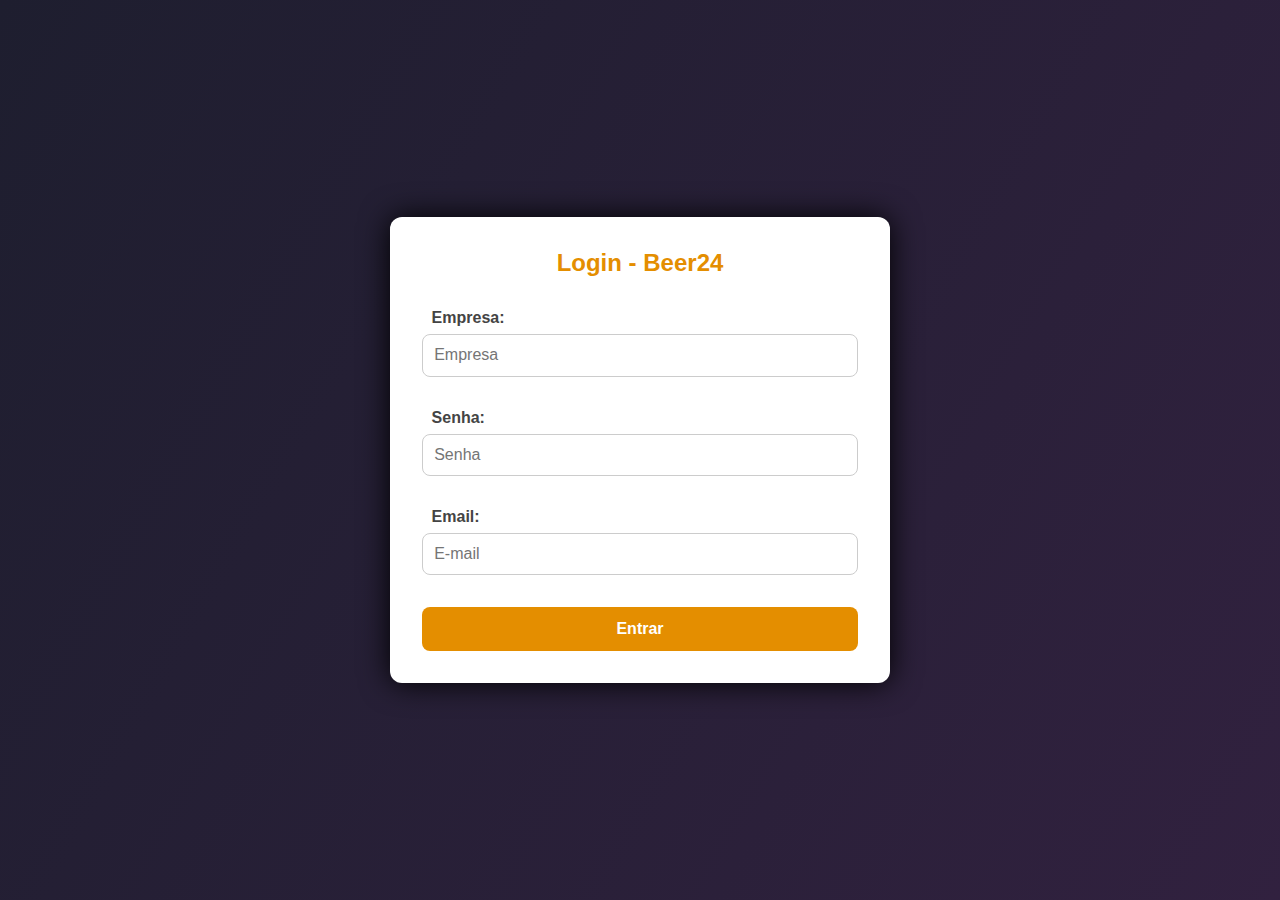
<file: index.html>
<!DOCTYPE html>
<html lang="pt-BR">
<head>
  <meta charset="UTF-8">
  <meta name="viewport" content="width=device-width, initial-scale=1.0">
  <link rel="shortcut icon" href="/assets/img/beer24 - logo.png" type="image/x-icon">
  <link rel="stylesheet" href="style.css">
  <title>Login - Beer24</title>
</head>
<body>
  <main class="login-container">

    <!--formulário de login-->
    <form id="form-login">
      <h2>Login - Beer24</h2>

      <label for="empresa">Empresa: </label>
      <input type="text" id="empresa" placeholder="Empresa" required />

      <label for="senha">Senha: </label>
      <input type="password" id="senha" placeholder="Senha" required />

      <label for="email">Email: </label>
      <input type="email" id="email" placeholder="E-mail" required />
      <button type="submit">Entrar</button>
    </form>
    <p id="msg-erro" style="color: red"></p>
  </main>

  <script src="script.js"></script>
</body>
</html>
</file>
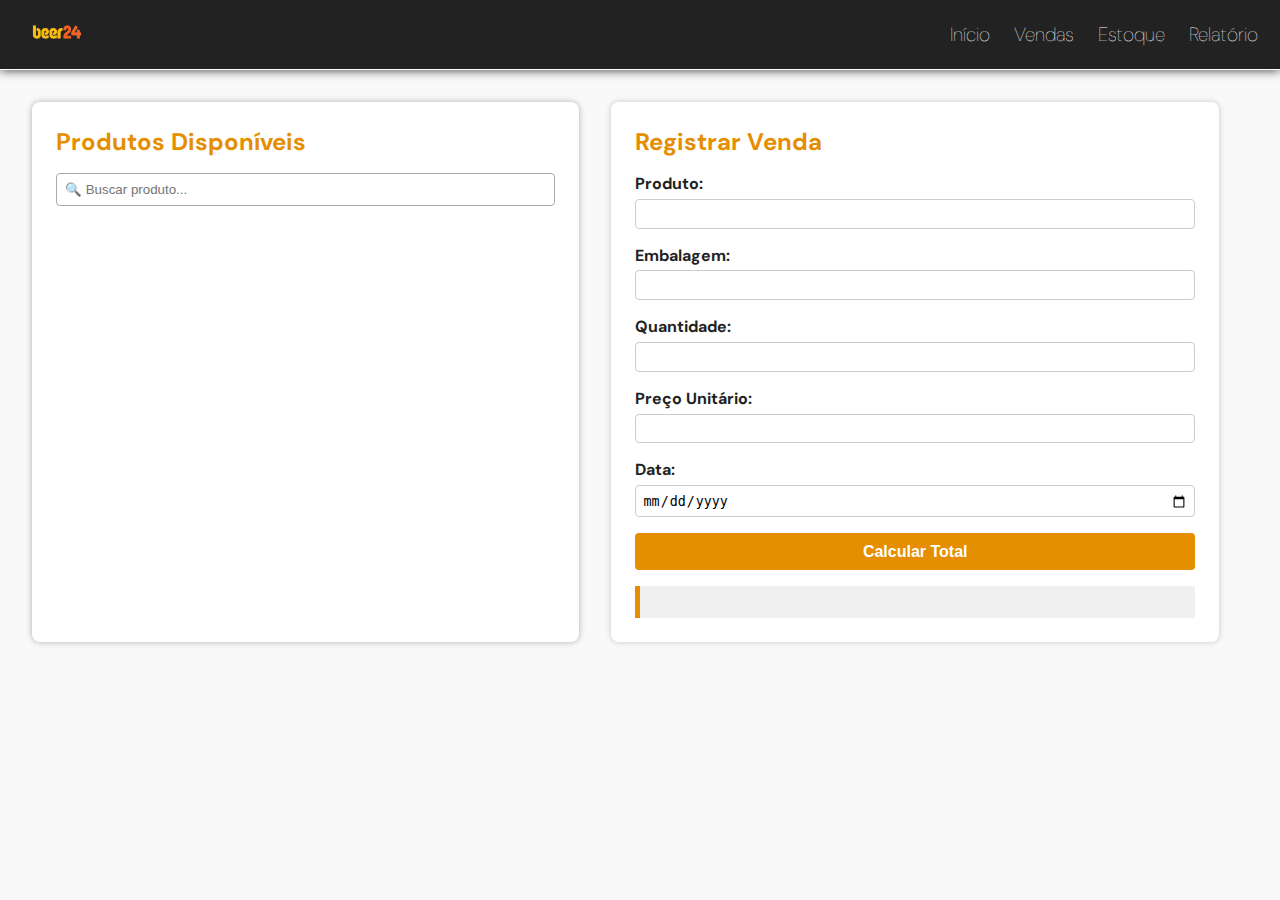
<file: sales/sales.html>
<!DOCTYPE html>
<html lang="pt-BR">
<head>
  <meta charset="UTF-8">
  <meta name="viewport" content="width=device-width, initial-scale=1.0">
  <link rel="stylesheet" href="sales.css">
  <link rel="shortcut icon" href="/assets/img/beer24 - logo.png" type="image/x-icon">

  <link rel="preconnect" href="https://fonts.googleapis.com">
<link rel="preconnect" href="https://fonts.gstatic.com" crossorigin>
<link href="https://fonts.googleapis.com/css2?family=DM+Sans:opsz@9..40&display=swap" rel="stylesheet">

  <title>Beer24 - Produtos</title>
</head>
<body>
  <header>
    <div class="logo">
      <img src="/assets/img/beer24 - logo.png" alt="Beer24">
    </div>
    <nav>
      <ul>
        <li><a href="../home/home.html">Início</a></li>
        <li><a href="sales.html">Vendas</a></li>
        <li><a href="../stock/stock.html">Estoque</a></li>
        <li><a href="../report/report.html">Relatório</a></li>
      </ul>
    </nav>
  </header>
  <main class="container">
    <!--Lista de produtos disponíveis a venda-->
    <section class="produtos-disp">
      <h2>Produtos Disponíveis</h2>
      <input type="text" id="busca-venda" placeholder="🔍 Buscar produto...">
      <div id="lista-produtos-disp"></div>
      <div id="msg-sem-produto">
        Nenhum produto encontrado
      </div>
    </section>

    <!--Formulário de Venda-->
    <section class="container-form-venda">
      <h2>Registrar Venda</h2>
      <form id="form-venda">
        <label for="produto">Produto: </label>
        <input type="text" id="produto" name="produto" readonly required>  

        <label for="embalagem">Embalagem: </label>
        <input type="text" id="embalagem" name="embalagem" readonly required>

        <label for="quantidade">Quantidade: </label>
        <input type="number" id="quantidade" name="quantidade" min="1" required>

        <label for="preco">Preço Unitário: </label>
        <input type="number" id="preco" name="preco" readonly required> 

        <label for="data">Data: </label>
        <input type="date" id="data" name="data" required> 

        <button type="button" id="btn-calcular">Calcular Total</button>
        <div id="display-valorTotal" class="display-valorTotal"></div>
      </form>
    </section>
  </main>

  <script src="sales.js"></script>
  <script src="../js/atalhos.js"></script>
</body>
</html>
</file>
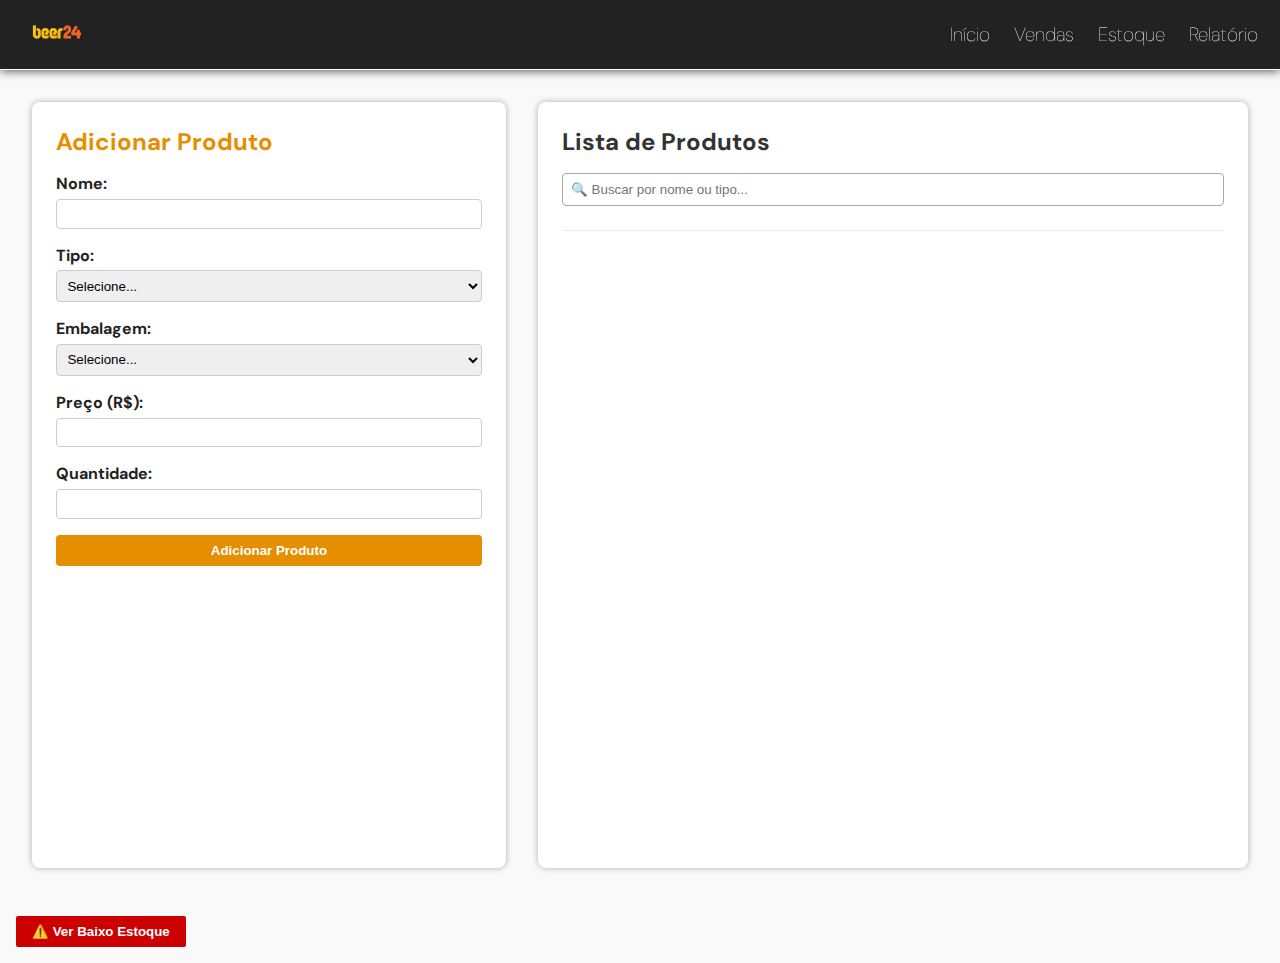
<file: stock/stock.html>
<!DOCTYPE html>
<html lang="pt-BR">
<head>
  <meta charset="UTF-8">
  <meta name="viewport" content="width=device-width, initial-scale=1.0">
  <link rel="stylesheet" href="stock.css">
  <link rel="shortcut icon" href="/assets/img/beer24 - logo.png" type="image/x-icon">

  <link rel="preconnect" href="https://fonts.googleapis.com">
<link rel="preconnect" href="https://fonts.gstatic.com" crossorigin>
<link href="https://fonts.googleapis.com/css2?family=DM+Sans:opsz@9..40&display=swap" rel="stylesheet">

  <title>Beer24 - Produtos</title>
</head>
<body>
  <header>
    <div class="logo">
      <img src="/assets/img/beer24 - logo.png" alt="Beer24">
    </div>
    <nav>
      <ul>
        <li><a href="../home/home.html">Início</a></li>
        <li><a href="../sales/sales.html">Vendas</a></li>
        <li><a href="../stock/stock.html">Estoque</a></li>
        <li><a href="../report/report.html">Relatório</a></li>
      </ul>
    </nav>
  </header>

  <main class="container">
    <!--Cadastro de Bebidas-->
    <section class="cadastro">
      <h2>Adicionar Produto</h2>
      <form id="form-produtos">
        <label for="nome">Nome: </label>
        <input type="text" id="name" name="nome" required>

        <label for="tipo">Tipo: </label>
        <select name="tipo" id="tipo" required>
          <option value="">Selecione...</option>
          <option value="Refrigerante">Refrigerante</option>
          <option value="Cerveja">Cerveja</option>
          <option value="Energético">Energético</option>
          <option value="Vodka">Vodka</option>
          <option value="Whisky">Whisky</option>
          <option value="Outros">Outros</option>
        </select>

        <label for="embalagem">Embalagem: </label>
        <select name="embalagem" id="embalagem" required>
          <option value="">Selecione...</option>
          <option value="Lata">Lata</option>
          <option value="Latão">Latão</option>
          <option value="Garrafa PET 600ml">Garrafa PET 600ml</option>
          <option value="Garrafa PET 2L">Garrafa PET 2L</option>
          <option value="Garrafa">Garrafa</option>
          <option value="Long Neck">Long Neck</option>
          <option value="Pack">Pack</option>
          <option value="Fardo">Fardo</option>
          <option value="Engradado">Engradado</option>
        </select>

        <label for="preco">Preço (R$): </label>
        <input type="number" id="preco" name="preco" step="0.01" required>

        <label for="quantidade">Quantidade: </label>
        <input type="number" id="quantidade" name="quantidade" required> 

        <button type="submit">Adicionar Produto</button>
      </form>
    </section>

    <!--Lista de Produtos-->
    <section class="lista">
      <h2>Lista de Produtos</h2>
      <input type="text" id="busca" placeholder="🔍 Buscar por nome ou tipo...">

      <div id="lista-produtos">
        <!--Aqui dentro estará a lista de produtos-->
      </div>
    </section>


  </main>

  <div class="alertAdd-produto">
    <h2>Produto Adicionado com Sucesso</h2>
    <p id="desc-produtoAdd"></p>
  </div>

  <button id="btn-alertaEstoque">⚠️ Ver Baixo Estoque</button>
  <div class="painel-alertaEstoque" style="display: none;">
    <h3>Produtos com Estoque Baixo</h3>
    <ul id="lista-estoqueBaixo"></ul>
  </div>


  <script src="stock.js"></script>
  <script src="/js/atalhos.js"></script>
</body>
</html>
</file>
<file: style.css>
*{
  padding: 0;
  margin: 0;
  box-sizing: border-box;
}

body{
  color: #222;
  overflow-y: hiden;
  font-family: "DM Sans", sans-serif;
  font-optical-sizing: auto;
  font-weight: 400;
  font-style: normal;
  display: flex;
  align-items: center;
  justify-content: center;
  height: 100vh;
  background: linear-gradient(120deg, #1e1e2f, #31213f);
}

.login-container{
  width: 100%;
  max-width: 500px;
  padding: 2rem;
  background-color: #fff;
  border-radius: 12px;
  box-shadow: 0 0 30px  rgba(0, 0, 0, 1);  
}

form{
  display: flex;
  flex-direction: column;
  gap: 2rem;
}

form h2{
  text-align: center;
  color: #e48e00;
}

label{
  color: #444;
  font-weight: bold;
  margin-bottom: -25px;
  margin-left: 0.6rem;
}

input{
  padding: 0.7rem;
  border: 1px solid #ccc;
  border-radius: 8px;
  font-size:  1rem;
}

input:focus{
  outline: none;
  border-color: #e48e00;
  box-shadow: 0 0 5px #e48e00;
}


button {
  padding: 0.8rem;
  border: none;
  background-color: #e48e00;
  color: white;
  font-weight: bold;
  font-size: 1rem;
  border-radius: 8px;
  cursor: pointer;
  transition: background 0.3s;
}

button:hover {
  background-color: #bd7501;
}

.msg-erro {
  color: red;
  font-size: 0.9rem;
  text-align: center;
}
</file>
<file: sales/sales.css>
*{
  padding: 0;
  margin: 0;
  box-sizing: border-box;
}

body{
  background-color: #f9f9f9;
  color: #222;
  overflow-y: hiden;
  font-family: "DM Sans", sans-serif;
  font-optical-sizing: auto;
  font-weight: 400;
  font-style: normal;
}

header {
  background-color: #222;
  border-bottom: 1px solid white;
  box-shadow: 0 0 10px rgba(0, 0, 0, 0.8);
  color: #fff;
  padding: 0.1rem;
  display: flex;
  justify-content: space-between;
  align-items: center;
  position: sticky;
  top: 0;
  height: 70px;
}

.logo{
  margin-left: 20px;
}

.logo img{
  width: 70px;
  height: 0 auto;
}

nav{
  margin-right: 20px;
}

nav ul {
  display: flex;
  gap: 1.5rem;
  list-style: none;
}

nav a {
  color: white;
  text-decoration: none;
  font-weight: lighter;
  font-size: 1.2rem;
}

nav a:hover{
  color: #e48e00;
}

.container{
  display: flex;
  gap: 2rem;
  padding: 2rem;
  flex-wrap: wrap;
}

/*Lista de produtos*/
.produtos-disp{
  width: 45%;
  background-color: #fff;
  padding: 1.5rem;
  border-radius: 8px;
  box-shadow: 0 0 6px rgba(0, 0, 0, 0.3);
  overflow-y: auto;
  max-height: 80vh;
}

.produtos-disp h2{
  margin-bottom: 1rem;
  color: #e48e00;
}

#busca-venda{
  width: 100%;
  padding: 0.5rem;
  border: 1px solid #aaa;
  border-radius: 4px;
  margin-bottom: 1.5rem;
  outline: none;
}

.lista-produtos-disp{
  padding: 0.8rem;
  margin-bottom: 1rem;
  border: 1px solid #ddd;
  border-left: 6px solid #ccc;
  border-radius: 4px;
  background-color: #f4f4f4;
  cursor: pointer;
  transition: background 0.3s;
}

.lista-produtos-disp:hover{
  background-color: #f0f0f0;
}

#msg-sem-produto{
  display: none;
  color: #444;
  margin-top: 1rem;
  font-family: Arial, Helvetica, sans-serif;
  font-weight: bold;
}

.produto-venda{
  margin-bottom: 10px;
  padding-left: 5px;
  cursor: pointer;
}

.produto-venda:hover{
  background-color: #ccc;
}

/*form de vendas*/
.container-form-venda {
  width: 50%;
  background-color: #fff;
  padding: 1.5rem;
  border-radius: 8px;
  box-shadow: 0 0 6px rgba(0, 0, 0, 0.2);
}

.container-form-venda h2 {
  margin-bottom: 1rem;
  color: #e48e00;
}

.container-form-venda label {
  display: block;
  margin-top: 1rem;
  font-weight: bold;
}

.container-form-venda input {
  width: 100%;
  padding: 0.4rem;
  margin-top: 0.3rem;
  border: 1px solid #ccc;
  border-radius: 4px;
  outline: none;
}

.container-form-venda input:focus {
  border: 2px solid #e48e00;
  box-shadow: 0 0 5px #e48e00;
}

.container-form-venda button {
  margin-top: 1rem;
  padding: 0.6rem;
  width: 100%;
  background-color: #e48e00;
  color: #fff;
  border: none;
  border-radius: 4px;
  font-weight: bold;
  font-size: 1rem;
  cursor: pointer;
  transition: background 0.3s;
}

.container-form-venda button:hover {
  background-color: #cc7d00;
}

/* Display do valor */
.display-valorTotal  {
  margin-top: 1rem;
  padding: 1rem;
  background-color: #f0f0f0;
  border-left: 5px solid #e48e00;
  font-weight: bold;
  color: #222;
  transition: all 0.3s ease;
}
</file>
<file: stock/stock.css>
*{
  padding: 0;
  margin: 0;
  box-sizing: border-box;
}

body{
  background-color: #f9f9f9;
  color: #222;
  overflow-y: hiden;
  font-family: "DM Sans", sans-serif;
  font-optical-sizing: auto;
  font-weight: 400;
  font-style: normal;
}

header {
  background-color: #222;
  border-bottom: 1px solid white;
  box-shadow: 0 0 10px rgba(0, 0, 0, 0.8);
  color: #fff;
  padding: 0.1rem;
  display: flex;
  justify-content: space-between;
  align-items: center;
  position: sticky;
  top: 0;
  height: 70px;
}

.logo{
  margin-left: 20px;
}

.logo img{
  width: 70px;
  height: 0 auto;
}

nav{
  margin-right: 20px;
}

nav ul {
  display: flex;
  gap: 1.5rem;
  list-style: none;
}

nav a {
  color: white;
  text-decoration: none;
  font-weight: lighter;
  font-size: 1.2rem;
}

nav a:hover{
  color: #e48e00;
}

.container{
  display: flex;
  gap: 2rem;
  padding: 2rem;
  height: calc(100vh - 70px);
}

/*cadastro*/
.cadastro{
  width: 40%;
  background-color: #fff;
  padding: 1.5rem;
  border-radius: 8px;
  box-shadow: 0 0 6px rgba(0, 0, 0, 0.3);
}

.cadastro h2{
  margin-bottom: 1rem;
  color: #e48e00;
}

.cadastro label{
  display: block;
  margin-top: 1rem;
  font-weight: bold;
}

.cadastro input,
.cadastro select{
  width: 100%;
  padding: 0.4rem;
  margin-top: 0.3rem;
  border: 1px solid #ccc;
  border-radius: 4px;
  outline: none;
}

.cadastro input:focus,
.cadastro select:focus{
  border: 2px solid #e48e00;
  box-shadow: 2px 2px 10px #e48e00;
}

.cadastro button{
  margin-top: 1rem;
  padding: 0.5rem;
  width: 100%;
  background-color: #e48e00;
  color: #fff;
  border: none;
  border-radius: 4px;
  font-weight: bold;
  cursor: pointer;
}

.cadastro button:hover {
  background-color: #cc7d00;
}

/*lista de produtos*/
.lista{
  width: 60%;
  background-color: #fff;
  padding: 1.5rem;
  border-radius: 8px;
  box-shadow: 0 0 6px rgba(0, 0, 0, 0.3);
  display: flex;
  flex-direction: column;
}

.lista h2{
  margin-bottom: 1rem;
  color: #333;
}

.lista input#busca{
  padding: 0.5rem;
  border: 1px solid #aaa;
  border-radius: 4px;
  margin-bottom: 1.5rem;
  outline: none;
}

#lista-produtos{
  flex: 1;
  overflow-y: auto;
  border-top: 1px solid #eee;
  padding-top: 1rem;
}

.produto {
  display: flex;
  justify-content: space-between;
  align-items: center;
  padding: 0.8rem;
  margin-bottom: 1rem;
  border: 1px solid #ddd;
  border-left: 5px solid #ccc;
  border-radius: 4px;
  background-color: #fafafa;
}

.produto-info{
  max-width: 90%;
}

.btn-remover{
  background: transparent;
  border: none;
  cursor: pointer;
  font-size: 1.5rem;
}

.alertAdd-produto{
  position: fixed;
  display: flex;
  justify-content: center;
  background-color: #fff;
  top: 50px;
  left: 35%;
  padding: 2rem;
  border-radius: 10px;
  text-align: center;
  border: 5px solid rgb(4, 255, 4);
  display: none;
  box-shadow: 0 0 10px rgba(0, 0, 0, 0.3);
  animation: fadeIn 0.3s ease;
}

@keyframes fadeIn {
  from{
    opacity: 0;
    transform: translateY(-10px);
  }

  to{
    opacity: 1;
    transform: translateY(0);
  }
}

.alertAdd-produto h2{
  color: rgb(4, 255, 4);
  font-size: 1rem;
}

.alertAdd-produto p{
  margin-bottom: 1rem;
}

/*alerta de baixo estoque*/
#btn-alertaEstoque {
  padding: 0.5rem 1rem;
  background-color: #cc0000;
  color: white;
  border: none;
  border-radius: 2px;
  font-weight: bold;
  cursor: pointer;
  margin-bottom: 1rem;
  margin: 1rem;
}

#btn-alertaEstoque:hover{
  background-color: #aa0303;
}

.painel-alertaEstoque {
  background-color: #fff3f3;
  border: 2px solid #cc0000;
  padding: 1rem;
  border-radius: 6px;
  margin: 2rem;
  margin-bottom: 1rem;
  max-height: 300px;
  overflow-y: auto;
}

.painel-alertaEstoque h3 {
  color: #cc0000;
  margin-bottom: 0.5rem;
}

.painel-alertaEstoque ul {
  list-style: none;
  padding-left: 1rem;
}

.painel-alertaEstoque li {
  margin-bottom: 0.5rem;
}
</file>
